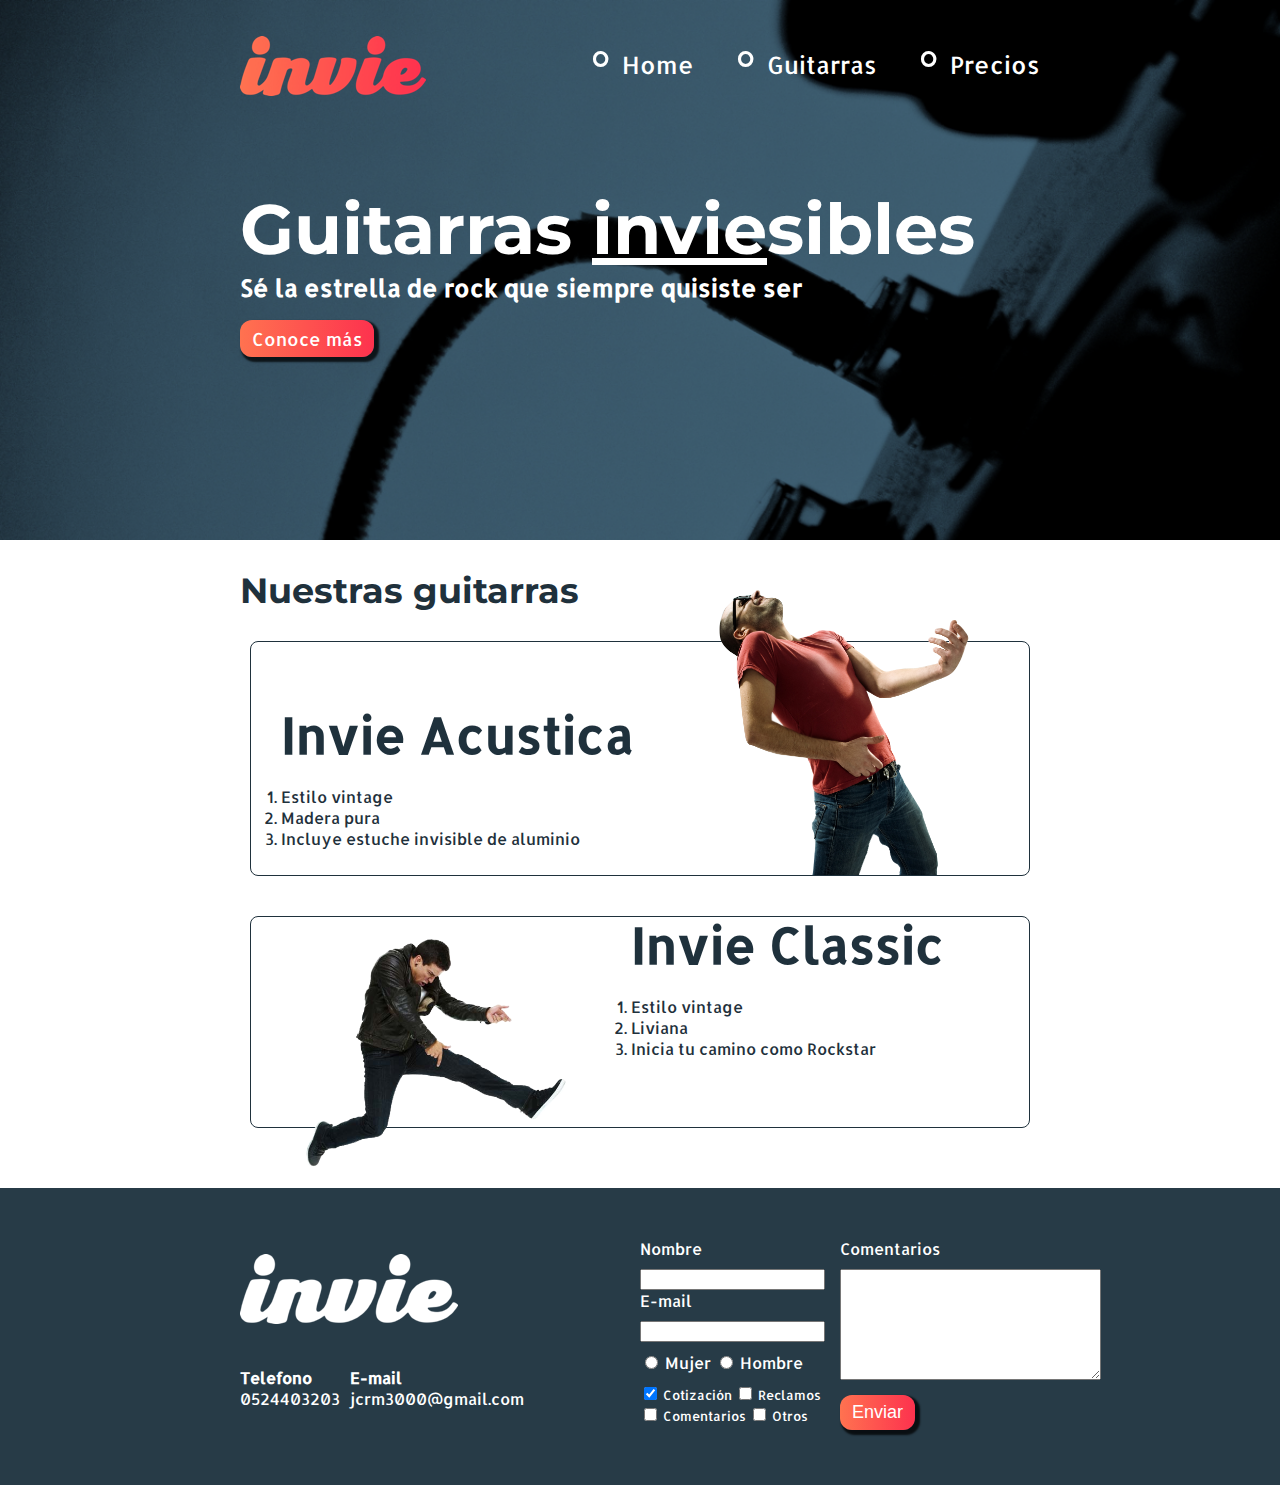
<file: index.html>
<!DOCTYPE html>
<html>
  <head>
    <title>Invie - tus mejores guitarras!!</title>
    <meta charset="utf-8">
    <link href="https://fonts.googleapis.com/css?family=Allerta|Montserrat:400,700" rel="stylesheet">
    <link rel="stylesheet" href="css/invie.css">
  </head>
  <body>
    <section id="portada" class="portada background"> <!-- portada -->
        <header id="header" class="header contenedor"> <!-- header -->
          <figure class="logotipo"> <!-- logotipo -->
            <img src="images/invie.png" width="186" height="60" alt="Invie logotipo">
          </figure>
          <nav class="menu"> <!-- menu -->
            <ul>
              <li>
                <a href="index.html"> Home</a>
              </li>
              <li>
                <a href="#guitarras"> Guitarras</a>
              </li>
              <li>
                <a href="precios.html"> Precios</a>
              </li>
            </ul>
          </nav>
        </header>
      <div class="contenedor">
        <h1 class="titulo">Guitarras <span>invie</span>sibles</h1> <!-- titulo -->
        <h3 class="title-a">Sé la estrella de rock que siempre quisiste ser</h3><!-- resumen -->
        <a class="button" href="#guitarras">Conoce más</a><!-- boton -->
      </div>
    </section>
    <section id="guitarras" class="guitarras contenedor"> <!-- guitarras -->
      <h2>Nuestras guitarras</h2><!-- titulo -->
      <article class="guitarra"> <!-- guitarra1 -->
        <img class="derecha" src="images/invie-acustica.png" width="350" alt="Guitarra Invie Acustica">
        <div class="contenedor-guitarra-a">
          <h3 class="title-b">Invie Acustica</h3>
          <ol>
            <li>Estilo vintage</li>
            <li>Madera pura</li>
            <li>Incluye estuche invisible de aluminio</li>
          </ol>
        </div>
      </article>
      <article class="guitarra b"> <!-- guitarra2 -->
        <img class="izquierda" src="images/invie-classic.png" width="350" alt="Guitarra Invie Classic">
        <div class="contenedor-guitarra-b">
          <h3 class="title-b">Invie Classic</h3>
          <ol>
            <li>Estilo vintage</li>
            <li>Liviana</li>
            <li>Inicia tu camino como Rockstar</li>
          </ol>
        </div>
      </article>
    </section>
    <footer class="footer">
      <div class="contenedor">
        <div class="contacto">
          <img src="images/invie-white.png" alt="logotipo blanco"><!-- imagen -->
          <a href="tel:+56524403"><strong>Telefono</strong> <span>0524403203</span></a><!-- telefono -->
          <a href="mailto:jcrm3000@gmail.com"><strong>E-mail</strong> <span>jcrm3000@gmail.com</span></a><!-- email -->
        </div>
        <form class="formulario"> <!-- formulario -->
          <div class="col1">
            <label for="nombre">Nombre</label>
            <input type="text" required id="nombre" name="nombre">
            <label for="email">E-mail</label>
            <input type="email" required id="email" name="email">
            <div class="sexo">
              <label for="mujer">
                <input type="radio" id="mujer" name="sexo" value="mujer"> Mujer
              </label>
              <label for="hombre">
                <input type="radio" id="hombre" name="sexo" value="hombre"> Hombre
              </label>
            </div>
            <div class="intereses"> <!-- intereses -->
              <label for="cotizacion">
                <input type="checkbox" id="cotizacion" checked name="intereses" value="cotizacion"> Cotización
              </label>
              <label for="reclamos">
                <input type="checkbox" id="reclamos" name="intereses" value="reclamos"> Reclamos
              </label>
              <label for="comentarios1">
                <input type="checkbox" id="comentarios1" name="intereses" value="comentarios"> Comentarios
              </label>
              <label for="otros">
                <input type="checkbox" id="otros" name="intereses" value="otros"> Otros
              </label>
            </div>
          </div>
          <div class="col2">
            <label for="comentarios">Comentarios</label>
            <textarea name="comentarios" id="comentarios" cols="30" rows="7"></textarea>
            <input class="button"type="submit" value="Enviar">
          </div>
        </form>
      </div>
    </footer>
  </body>
</html>
</file>
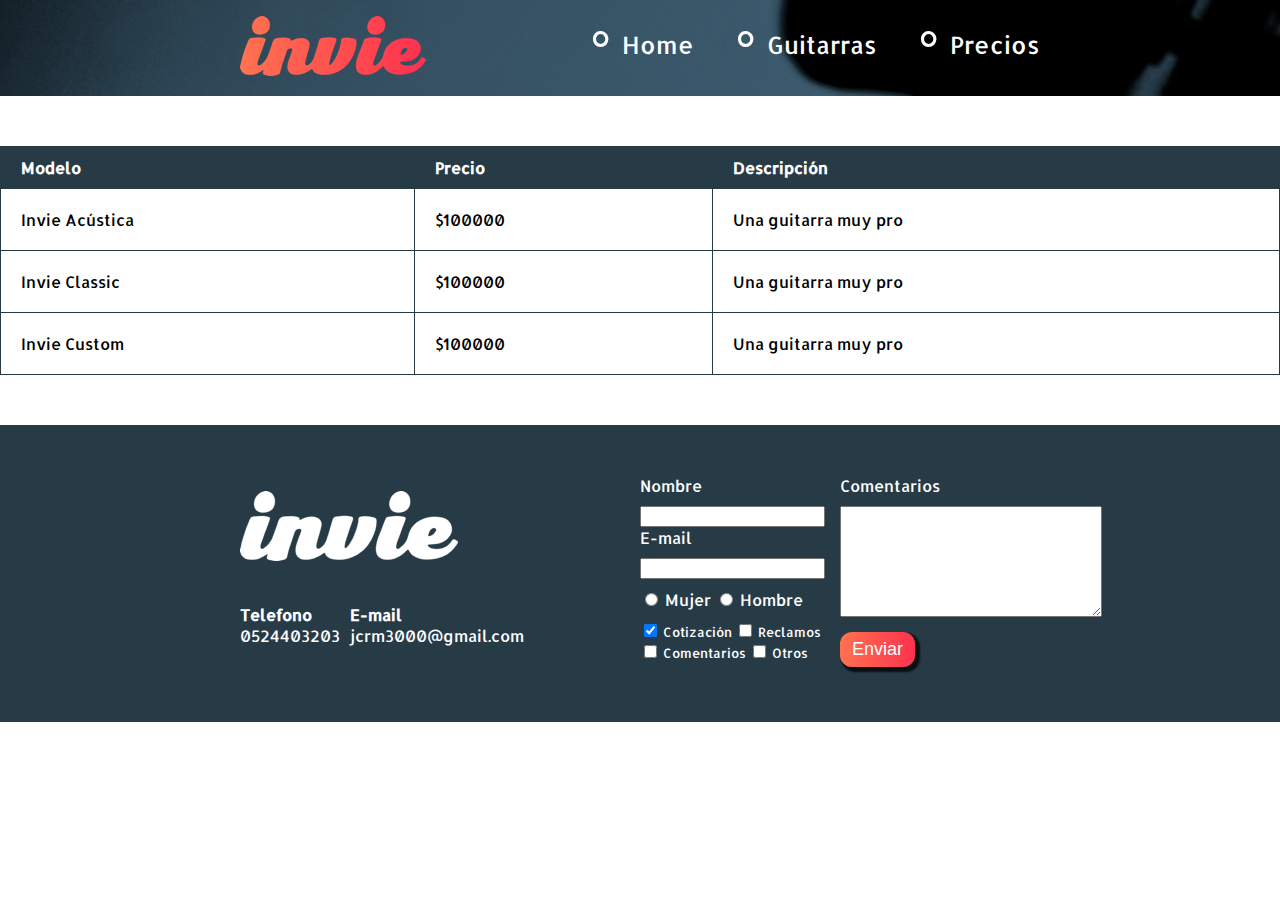
<file: precios.html>
<!DOCTYPE html>
<html>
  <head>
    <title>Precios - tus mejores guitarras!!</title>
    <meta charset="utf-8">
    <link href="https://fonts.googleapis.com/css?family=Allerta|Montserrat:400,700" rel="stylesheet">
    <link rel="stylesheet" href="css/invie.css">
  </head>
  <body>
    <header id="header" class="header background"> <!-- header -->
      <div class="contenedor">
        <figure class="logotipo"> <!-- logotipo -->
          <img src="images/invie.png" width="186" height="60" alt="Invie logotipo">
        </figure>
        <nav class="menu"> <!-- menu -->
          <ul>
            <li>
              <a href="index.html">Home</a>
            </li>
            <li>
              <a href="index.html#guitarras">Guitarras</a>
            </li>
            <li>
              <a href="precios.html">Precios</a>
            </li>
          </ul>
        </nav>
      </div>
    </header>
    <section class="tabla">
      <div>
        <table>
          <thead>
            <tr>
              <th>Modelo</th>
              <th>Precio</th>
              <th>Descripción</th>
            </tr>
          </thead>
          <tbody>
            <tr>
              <td>Invie Acústica</td>
              <td>$100000</td>
              <td>Una guitarra muy pro</td>
            </tr>
            <tr>
              <td>Invie Classic</td>
              <td>$100000</td>
              <td>Una guitarra muy pro</td>
            </tr>
            <tr>
              <td>Invie Custom</td>
              <td>$100000</td>
              <td>Una guitarra muy pro</td>
            </tr>
          </tbody>
        </table>
    </div>
    </section>
    <footer class="footer">
      <div class="contenedor">
        <div class="contacto">
          <img src="images/invie-white.png" alt="logotipo blanco"><!-- imagen -->
          <a href="tel:+56524403"><strong>Telefono</strong> <span>0524403203</span></a><!-- telefono -->
          <a href="mailto:jcrm3000@gmail.com"><strong>E-mail</strong> <span>jcrm3000@gmail.com</span></a><!-- email -->
        </div>
        <form class="formulario"> <!-- formulario -->
          <div class="col1">
            <label for="nombre">Nombre</label>
            <input type="text" required id="nombre" name="nombre">
            <label for="email">E-mail</label>
            <input type="email" required id="email" name="email">
            <div class="sexo">
              <label for="mujer">
                <input type="radio" id="mujer" name="sexo" value="mujer"> Mujer
              </label>
              <label for="hombre">
                <input type="radio" id="hombre" name="sexo" value="hombre"> Hombre
              </label>
            </div>
            <div class="intereses"> <!-- intereses -->
              <label for="cotizacion">
                <input type="checkbox" id="cotizacion" checked name="intereses" value="cotizacion"> Cotización
              </label>
              <label for="reclamos">
                <input type="checkbox" id="reclamos" name="intereses" value="reclamos"> Reclamos
              </label>
              <label for="comentarios1">
                <input type="checkbox" id="comentarios1" name="intereses" value="comentarios"> Comentarios
              </label>
              <label for="otros">
                <input type="checkbox" id="otros" name="intereses" value="otros"> Otros
              </label>
            </div>
          </div>
          <div class="col2">
            <label for="comentarios">Comentarios</label>
            <textarea name="comentarios" id="comentarios" cols="30" rows="7"></textarea>
            <input class="button"type="submit" value="Enviar">
          </div>
        </form>
      </div>
    </footer>
  </body>
</html>
</file>
<file: css/invie.css>
/* general */

body {
  font-family:'Allerta', sans-serif;
  margin:0;
}

/* precios.html */

table {
  width: 100%;
}

th {
  background: #273b47;
  color: white;
  padding: 10px 20px;
  text-align: left;
}

td {
  padding: 20px;
}

table, td, th {
  border: 1px solid #273b47;
  border-collapse: collapse;
}

input, textarea {
  outline: 0;
}

input:focus, textarea:focus {
  background: lightgray;
}

.tabla {
  margin: 50px 0;
}

/* general */

.button {
  border-radius: 12px;
  border: none;
  background: #fd324e;
  color: white;
  box-shadow: 3px 3px 2px 2px rgba(0,0,0,0.75);
  padding: 7px 12px;
  cursor: pointer;
  font-size: 18px;
  background: linear-gradient(to left, #fd324e, #ff7250);
  text-decoration: none;
}

.contenedor {
  width: 800px;
  margin: auto;
  position: relative;
}

.background {
  background-image: url('../images/background.png');
  background-size: cover;
}

.header {
  position: relative;
}

/* menu */

.menu {
  font-size: 24px;
  display: inline-block;
  position: absolute;
  right: 0;
}

.menu li {
  display: inline-block;
  margin-left: 30px;

}

.menu li:before {
  content: '∘';
  font-size: 50px;
  line-height: 20px;
  color: white;
}

.menu a {
  color: white;
  text-decoration: none;
}

/* logotipo */

.logotipo {
  display: inline-block;
  margin-left: 0;
}

/* portada */

.portada {
  color: white;
  padding: 20px;
  height: 500px;
}

.portada button {
  margin-bottom: 70px;
}

/* titulos */

.titulo {
  font-size: 70px;
  font-family: 'Montserrat', sans-serif;
  margin-bottom: 0;
  margin-top: 70px;
}

.titulo span {
  text-decoration: underline;
}

.title-a {
  font-size: 24px;
  margin-top: 0;
}

.title-b {
  font-size: 50px;
  margin-bottom: 20px;
}

/* guitarras */

.guitarras {
  color: #1F313C;
  margin-bottom: 60px;
}

.guitarras h2 {
  font-size: 35px;
  font-family: 'Montserrat', sans-serif;
}

.guitarra {
  /* overflow: hidden; */
  border: 1px solid #1F313C;
  margin: 10px 10px 40px 10px;
  padding: 10px;
  border-radius: 8px;
}

.guitarra ol {
  padding: 0;
}
.contenedor-guitarra-a {
  padding-left: 20px;

}

.contenedor-guitarra-b {
  margin-left: 370px;
  position: relative;
  bottom: 90px;
}
.guitarra.b {
  height: 190px;
}

.derecha {
  float: right;
  position: relative;
  top: -127px;
}

.izquierda {
  float: left;
  position: relative;
}

/* footer */

.footer {
  background: #273b47;
  padding: 50px 10px;
}

.footer .contenedor {
  display: flex;
  justify-content: space-between;
}

/* contacto */

.contacto {
  display: flex;
  width: 300px;
  flex-wrap: wrap;
  align-items: center;
}

.contacto img {
  display: block;
}

.contacto strong {
  display: block;
}

.contacto a {
  color: white;
  text-decoration: none;
  margin: 10px 10px 10px 0;
}

/* formulario */

.formulario {
  display: flex;
  width: 400px;
  color: white;
}
.formulario label, .sexo, .intereses {
  margin-bottom: 10px;
}

.sexo {
  margin-top: 10px;
}

.col1, .col2 {
  display: flex;
  flex-direction: column;
}

.col1 {
  margin-right: 15px;
}

.col2 {
  align-items: flex-start;
}

.col2 .button {
  margin-top: 15px;
}

.intereses label {
  font-size: 13px;
}
</file>
